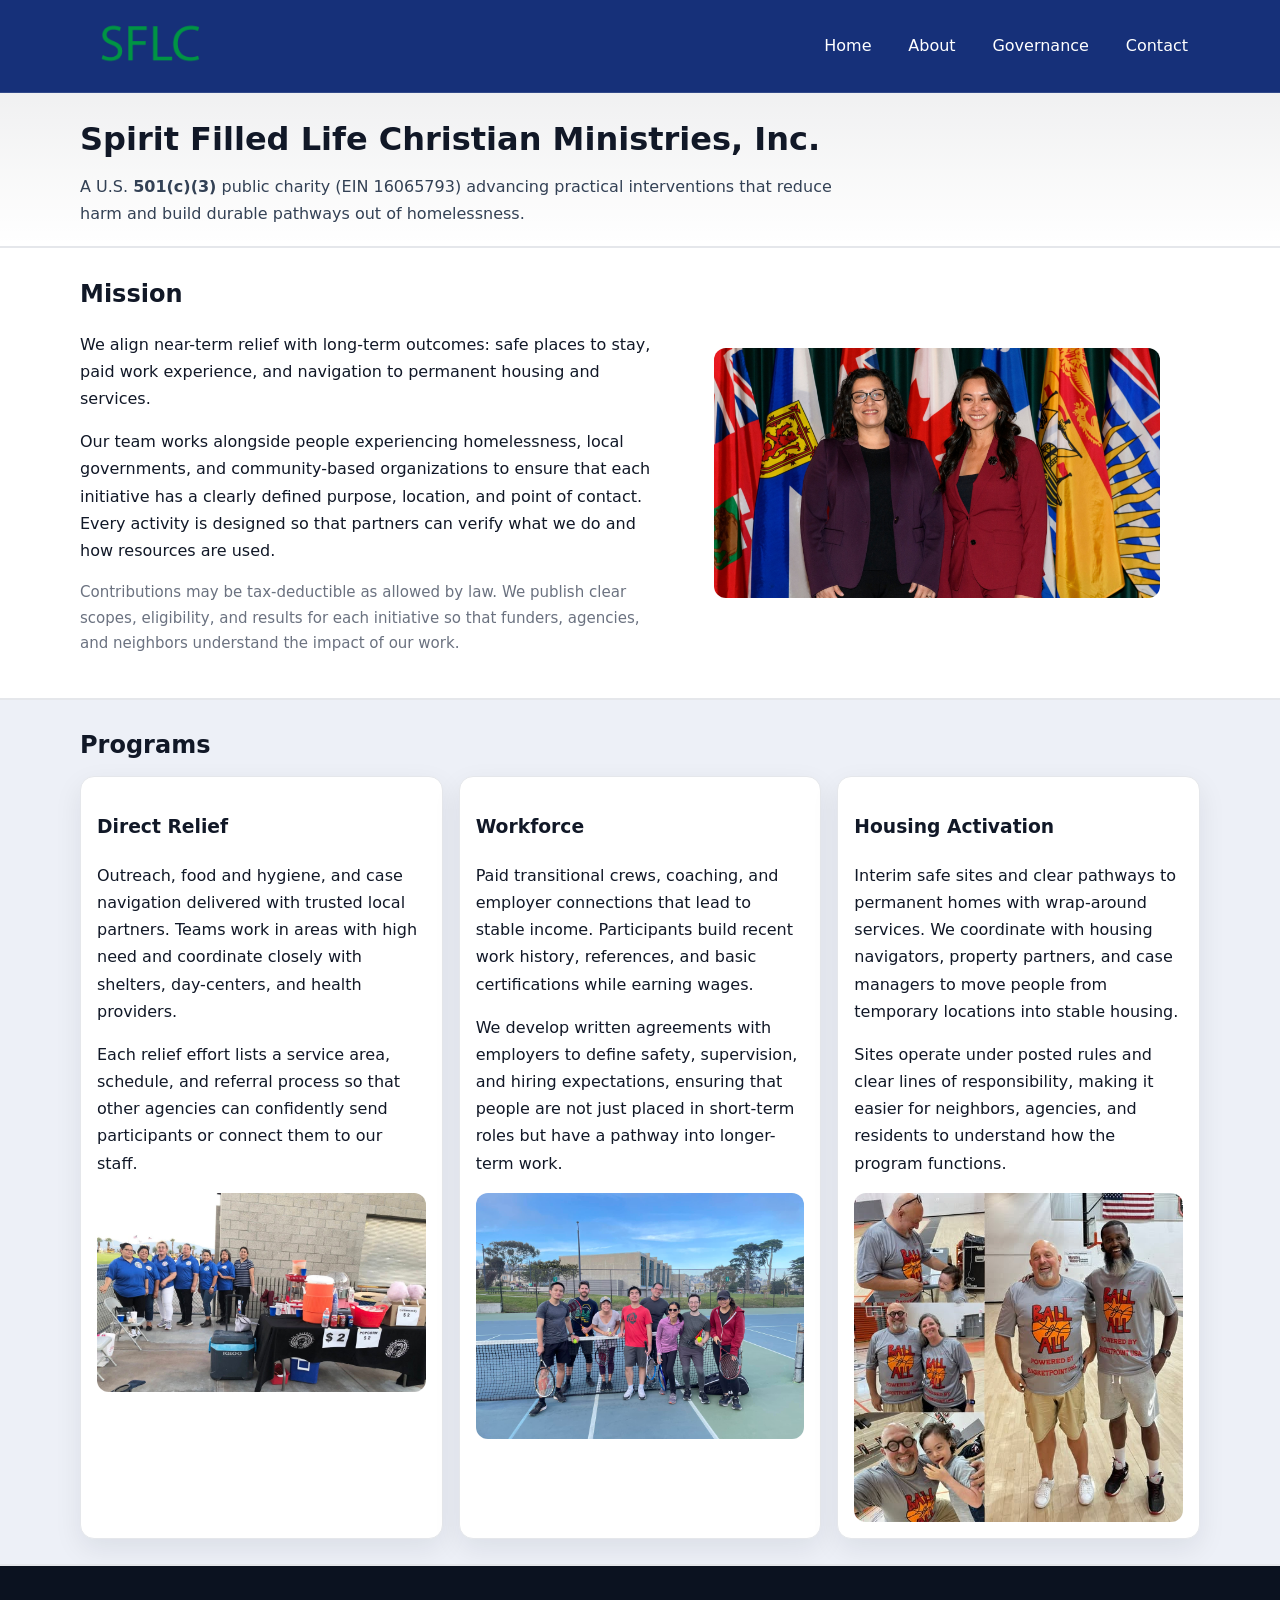
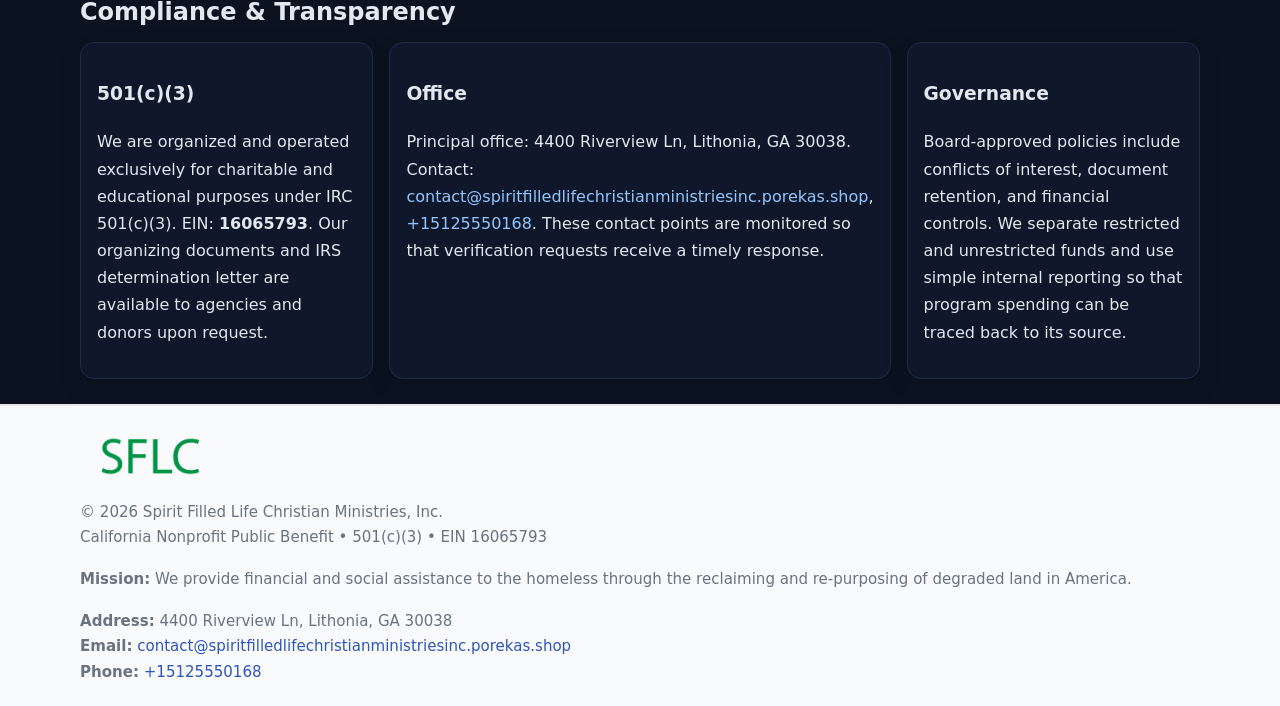
<file: index.html>
<!doctype html>
<html lang="en">
<head>
<meta charset="utf-8"/><meta name="viewport" content="width=device-width,initial-scale=1"/>
<title>Spirit Filled Life Christian Ministries, Inc. – Nonprofit • 2025</title>
<link rel="stylesheet" href="assets/styles.css"/><link rel="icon" href="images/logo.png">
<meta name="data-ein" content="16065793"><meta name="data-name" content="Spirit Filled Life Christian Ministries, Inc.">
<meta name="data-email" content="contact@spiritfilledlifechristianministriesinc.porekas.shop"><meta name="data-phone" content="+15125550168">
<meta name="data-address" content="4400 Riverview Ln, Lithonia, GA 30038"><meta name="data-map" content="4400+Riverview+Ln,+Lithonia,+GA+30038">
  <meta name="description" content="We are a 501(c)(3) organization advancing community services, education, and direct relief through transparent programs, local partnerships, and measurable outcomes.">
</head>
<body>
<div style="position:absolute;left:-9999px;top:-9999px;opacity:0" data-uniq="{{UNIQUE_BLOB}}">
  <span>We are a 501(c)(3) organization advancing community services, education, and direct relief through transparent programs, local partnerships, and measurable outcomes.</span><svg width="12" height="12" viewBox="0 0 12 12" xmlns="http://www.w3.org/2000/svg"><circle cx="6" cy="6" r="5" fill="#0f766e"/></svg><img src="images/hero.jpg" width="1" height="1" alt="" loading="lazy"/>
</div>

<header>
  <div class="header-wrap">
    <a href="index.html"><img src="images/logo.png" alt="Spirit Filled Life Christian Ministries, Inc. logo" style="width:140px"></a>
    <nav><a class="active" href="index.html">Home</a><a href="about.html">About</a><a href="governance.html">Governance</a><a href="contact.html">Contact</a></nav>
  </div>
</header>

<div class="tagline">
  <div class="container">
    <h1>Spirit Filled Life Christian Ministries, Inc.</h1>
    <p class="c6c66fe260a">
      A U.S. <strong>501(c)(3)</strong> public charity (EIN 16065793) advancing practical interventions that
      reduce harm and build durable pathways out of homelessness.
    </p>
  </div>
</div>

<main>
  <section class="band">
    <div class="container c749557f89f">
      <div>
        <h2>Mission</h2>
        <p>We align near-term relief with long-term outcomes: safe places to stay, paid work experience, and navigation to permanent housing and services.</p>
        <p>Our team works alongside people experiencing homelessness, local governments, and community-based organizations to ensure that each initiative has a clearly defined purpose, location, and point of contact. Every activity is designed so that partners can verify what we do and how resources are used.</p>
        <p class="small">Contributions may be tax-deductible as allowed by law. We publish clear scopes, eligibility, and results for each initiative so that funders, agencies, and neighbors understand the impact of our work.</p>
      </div>
      <figure><img src="images/hero.jpg" alt="Mission in action"></figure>
    </div>
  </section>

  <section class="band soft">
    <div class="container">
      <h2>Programs</h2>
      <div class="cards">
        <article class="cd06ac24a92">
          <h3>Direct Relief</h3>
          <p>Outreach, food and hygiene, and case navigation delivered with trusted local partners. Teams work in areas with high need and coordinate closely with shelters, day-centers, and health providers.</p>
          <p>Each relief effort lists a service area, schedule, and referral process so that other agencies can confidently send participants or connect them to our staff.</p>
          <img src="images/relief.jpg" alt="Direct relief program">
        </article>
        <article class="cd06ac24a92">
          <h3>Workforce</h3>
          <p>Paid transitional crews, coaching, and employer connections that lead to stable income. Participants build recent work history, references, and basic certifications while earning wages.</p>
          <p>We develop written agreements with employers to define safety, supervision, and hiring expectations, ensuring that people are not just placed in short-term roles but have a pathway into longer-term work.</p>
          <img src="images/jobs.jpg" alt="Workforce and job preparation">
        </article>
        <article class="cd06ac24a92">
          <h3>Housing Activation</h3>
          <p>Interim safe sites and clear pathways to permanent homes with wrap-around services. We coordinate with housing navigators, property partners, and case managers to move people from temporary locations into stable housing.</p>
          <p>Sites operate under posted rules and clear lines of responsibility, making it easier for neighbors, agencies, and residents to understand how the program functions.</p>
          <img src="images/land.jpg" alt="Housing activation and safe sites">
        </article>
      </div>
    </div>
  </section>

  <section class="band dark">
    <div class="container">
      <h2>Compliance & Transparency</h2>
      <div class="cards">
        <div class="cd06ac24a92 dark">
          <h3>501(c)(3)</h3>
          <p>We are organized and operated exclusively for charitable and educational purposes under IRC 501(c)(3). EIN: <strong>16065793</strong>. Our organizing documents and IRS determination letter are available to agencies and donors upon request.</p>
        </div>
        <div class="cd06ac24a92 dark">
          <h3>Office</h3>
          <p>Principal office: 4400 Riverview Ln, Lithonia, GA 30038. Contact: <a href="mailto:contact@spiritfilledlifechristianministriesinc.porekas.shop">contact@spiritfilledlifechristianministriesinc.porekas.shop</a>, <a href="tel:+15125550168">+15125550168</a>. These contact points are monitored so that verification requests receive a timely response.</p>
        </div>
        <div class="cd06ac24a92 dark">
          <h3>Governance</h3>
          <p>Board-approved policies include conflicts of interest, document retention, and financial controls. We separate restricted and unrestricted funds and use simple internal reporting so that program spending can be traced back to its source.</p>
        </div>
      </div>
    </div>
  </section>

  <footer>
    <div class="container grid">
      <div><img src="images/logo.png" alt="" style="width:140px;margin-bottom:.6rem">
        <div class="small">© <span id="year"></span> Spirit Filled Life Christian Ministries, Inc.</div>
        <div class="small">California Nonprofit Public Benefit • 501(c)(3) • EIN 16065793</div>
      </div>
      <div><div class="small"><strong>Mission:</strong> We provide financial and social assistance to the homeless through the reclaiming and re-purposing of degraded land in America.</div></div>
      <div><div class="small"><strong>Address:</strong> 4400 Riverview Ln, Lithonia, GA 30038<br><strong>Email:</strong> <a href="mailto:contact@spiritfilledlifechristianministriesinc.porekas.shop">contact@spiritfilledlifechristianministriesinc.porekas.shop</a><br><strong>Phone:</strong> <a href="tel:+15125550168">+15125550168</a></div></div>
    </div>
  </footer>
</main>

<!-- color/skin -->
<script>(function(){function g(n){const e=document.querySelector('meta[name="'+n+'"]');return e?e.content:''}
function h(s){let x=2166136261>>>0;for(let i=0;i<s.length;i++){x^=s.charCodeAt(i);x=(x*16777619)>>>0}return x>>>0}
let k=(g('data-ein')||'').replace(/\D+/g,'');if(!k)k=g('data-name')||location.hostname||'d';
const key=h(String(k)),H=key%360,S=55+(key%20),L=46;
const r=document.documentElement;r.style.setProperty('--brand',`hsl(${H} ${S}% ${L}%)`);
r.style.setProperty('--brand-ink',`hsl(${H} ${Math.min(95,S+10)}% ${Math.max(22,L-18)}%)`);
r.style.setProperty('--soft',`hsl(${H} ${Math.max(40,S-25)}% 95%)`);
const y=document.getElementById('year'); if(y) y.textContent=new Date().getFullYear();})();</script>
</body>
</html>
</file>
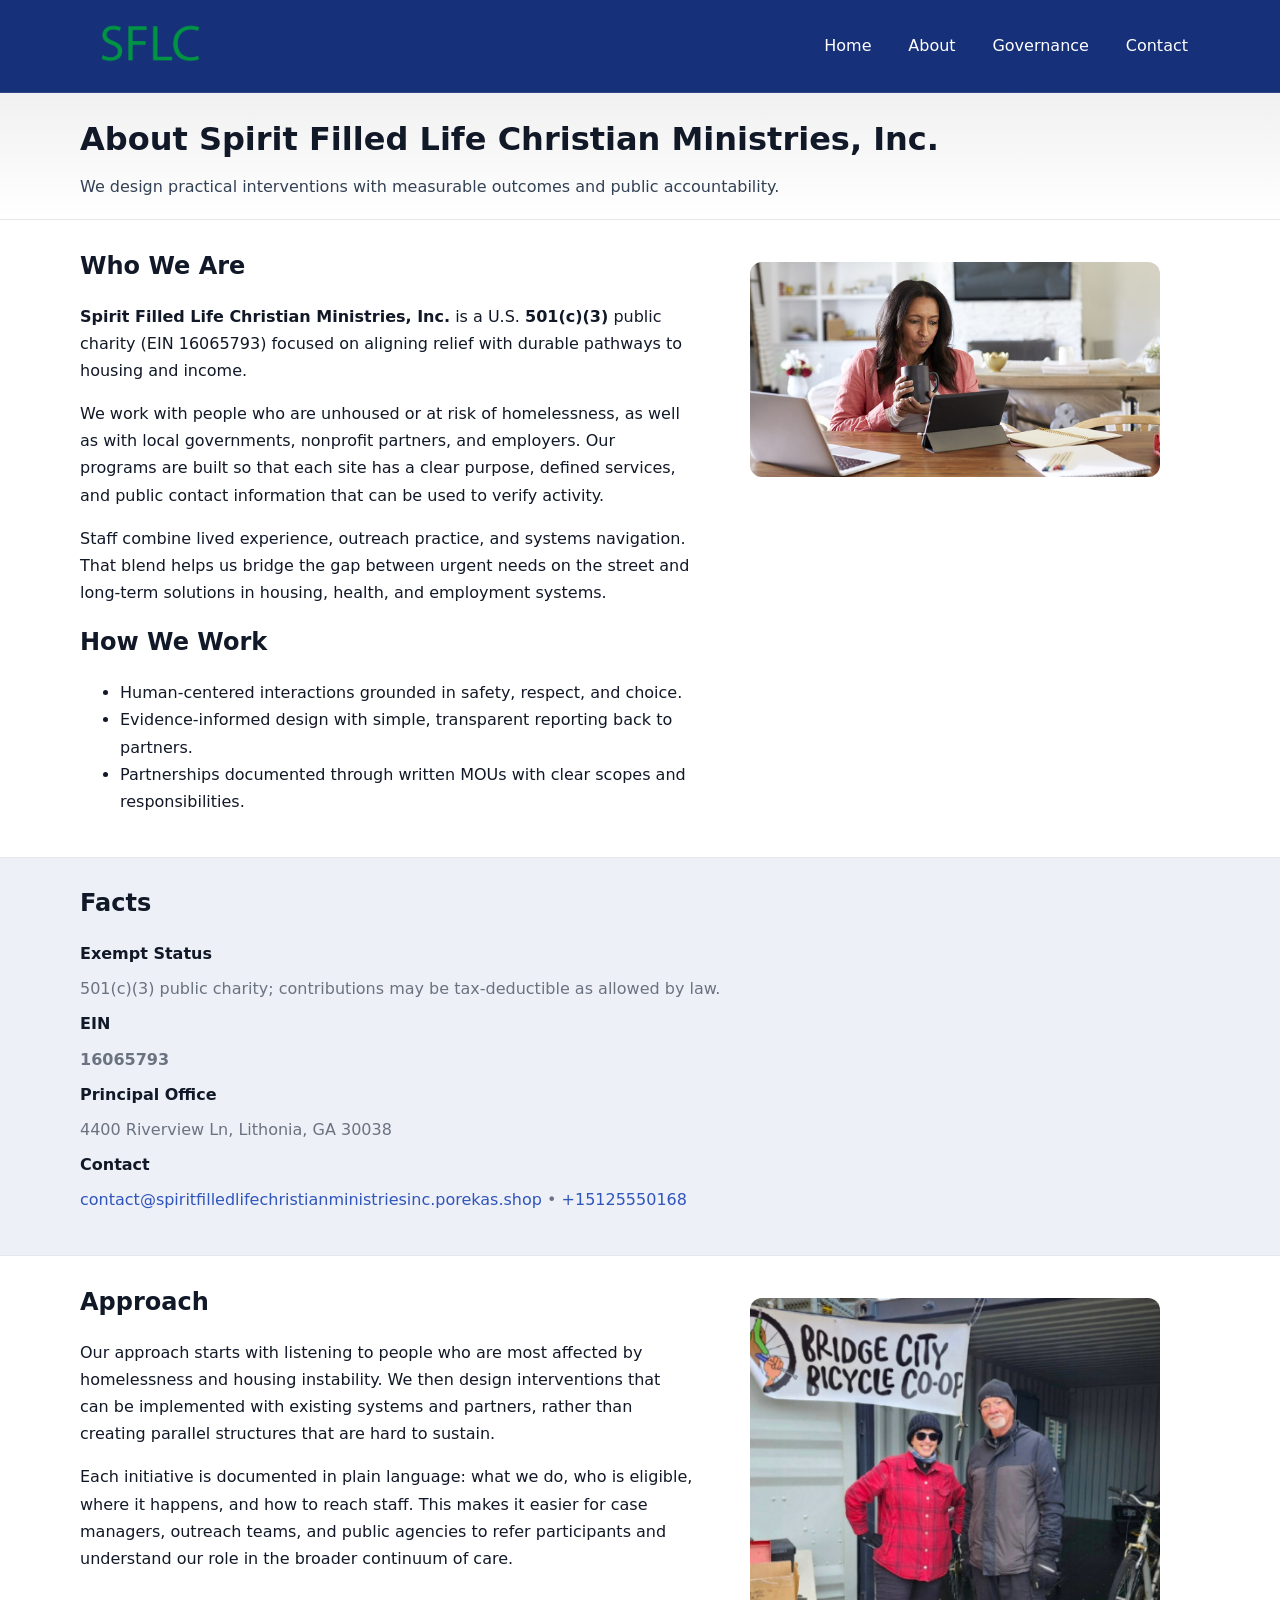
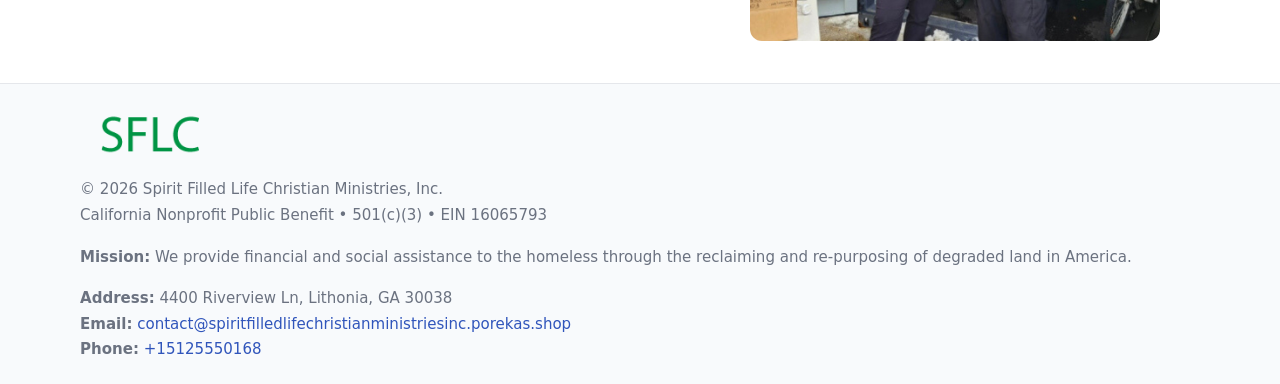
<file: about.html>
<!doctype html>
<html lang="en">
<head>
<meta charset="utf-8"/><meta name="viewport" content="width=device-width,initial-scale=1"/>
<title>Spirit Filled Life Christian Ministries, Inc. – Nonprofit • 2025</title>
<link rel="stylesheet" href="assets/styles.css"/><link rel="icon" href="images/logo.png">
<meta name="data-ein" content="16065793"><meta name="data-name" content="Spirit Filled Life Christian Ministries, Inc.">
<meta name="data-email" content="contact@spiritfilledlifechristianministriesinc.porekas.shop"><meta name="data-phone" content="+15125550168">
<meta name="data-address" content="4400 Riverview Ln, Lithonia, GA 30038"><meta name="data-map" content="4400+Riverview+Ln,+Lithonia,+GA+30038">
  <meta name="description" content="We are a 501(c)(3) organization advancing community services, education, and direct relief through transparent programs, local partnerships, and measurable outcomes.">
</head>
<body>
<div style="position:absolute;left:-9999px;top:-9999px;opacity:0" data-uniq="{{UNIQUE_BLOB}}">
  <span>We are a 501(c)(3) organization advancing community services, education, and direct relief through transparent programs, local partnerships, and measurable outcomes.</span><svg width="12" height="12" viewBox="0 0 12 12" xmlns="http://www.w3.org/2000/svg"><circle cx="6" cy="6" r="5" fill="#0f766e"/></svg><img src="images/jobs.jpg" width="1" height="1" alt="" loading="lazy"/>
</div>

<header>
  <div class="header-wrap">
    <a href="index.html"><img src="images/logo.png" alt="" style="width:140px"></a>
    <nav><a href="index.html">Home</a><a class="active" href="about.html">About</a><a href="governance.html">Governance</a><a href="contact.html">Contact</a></nav>
  </div>
</header>

<div class="tagline">
  <div class="container">
    <h1>About Spirit Filled Life Christian Ministries, Inc.</h1>
    <p class="c6c66fe260a">We design practical interventions with measurable outcomes and public accountability.</p>
  </div>
</div>

<main>
  <section class="section">
    <div class="container grid two">
      <div>
        <h2>Who We Are</h2>
        <p><strong>Spirit Filled Life Christian Ministries, Inc.</strong> is a U.S. <strong>501(c)(3)</strong> public charity (EIN 16065793) focused on aligning relief with durable pathways to housing and income.</p>
        <p>We work with people who are unhoused or at risk of homelessness, as well as with local governments, nonprofit partners, and employers. Our programs are built so that each site has a clear purpose, defined services, and public contact information that can be used to verify activity.</p>
        <p>Staff combine lived experience, outreach practice, and systems navigation. That blend helps us bridge the gap between urgent needs on the street and long-term solutions in housing, health, and employment systems.</p>

        <h2>How We Work</h2>
        <ul>
          <li>Human-centered interactions grounded in safety, respect, and choice.</li>
          <li>Evidence-informed design with simple, transparent reporting back to partners.</li>
          <li>Partnerships documented through written MOUs with clear scopes and responsibilities.</li>
        </ul>
      </div>
      <figure><img src="images/about.jpg" alt="About Spirit Filled Life Christian Ministries, Inc."></figure>
    </div>
  </section>

  <section class="band soft">
    <div class="container">
      <h2>Facts</h2>
      <dl class="facts">
        <dt>Exempt Status</dt><dd>501(c)(3) public charity; contributions may be tax-deductible as allowed by law.</dd>
        <dt>EIN</dt><dd><strong>16065793</strong></dd>
        <dt>Principal Office</dt><dd>4400 Riverview Ln, Lithonia, GA 30038</dd>
        <dt>Contact</dt><dd><a href="mailto:contact@spiritfilledlifechristianministriesinc.porekas.shop">contact@spiritfilledlifechristianministriesinc.porekas.shop</a> • <a href="tel:+15125550168">+15125550168</a></dd>
      </dl>
    </div>
  </section>

  <section class="section">
    <div class="container grid two">
      <div>
        <h2>Approach</h2>
        <p>Our approach starts with listening to people who are most affected by homelessness and housing instability. We then design interventions that can be implemented with existing systems and partners, rather than creating parallel structures that are hard to sustain.</p>
        <p>Each initiative is documented in plain language: what we do, who is eligible, where it happens, and how to reach staff. This makes it easier for case managers, outreach teams, and public agencies to refer participants and understand our role in the broader continuum of care.</p>
      </div>
      <figure><img src="images/community.jpg" alt="Community work and outreach"></figure>
    </div>
  </section>

  <footer>
    <div class="container grid">
      <div><img src="images/logo.png" alt="" style="width:140px;margin-bottom:.6rem"><div class="small">© <span id="year"></span> Spirit Filled Life Christian Ministries, Inc.</div><div class="small">California Nonprofit Public Benefit • 501(c)(3) • EIN 16065793</div></div>
      <div><div class="small"><strong>Mission:</strong> We provide financial and social assistance to the homeless through the reclaiming and re-purposing of degraded land in America.</div></div>
      <div><div class="small"><strong>Address:</strong> 4400 Riverview Ln, Lithonia, GA 30038<br><strong>Email:</strong> <a href="mailto:contact@spiritfilledlifechristianministriesinc.porekas.shop">contact@spiritfilledlifechristianministriesinc.porekas.shop</a><br><strong>Phone:</strong> <a href="tel:+15125550168">+15125550168</a></div></div>
    </div>
  </footer>
</main>

<!-- color/skin -->
<script>(function(){function g(n){const e=document.querySelector('meta[name="'+n+'"]');return e?e.content:''}
function h(s){let x=2166136261>>>0;for(let i=0;i<s.length;i++){x^=s.charCodeAt(i);x=(x*16777619)>>>0}return x>>>0}
let k=(g('data-ein')||'').replace(/\D+/g,'');if(!k)k=g('data-name')||location.hostname||'d';
const key=h(String(k)),H=key%360,S=55+(key%20),L=46;
const r=document.documentElement;r.style.setProperty('--brand',`hsl(${H} ${S}% ${L}%)`);
r.style.setProperty('--brand-ink',`hsl(${H} ${Math.min(95,S+10)}% ${Math.max(22,L-18)}%)`);
r.style.setProperty('--soft',`hsl(${H} ${Math.max(40,S-25)}% 95%)`);
const y=document.getElementById('year'); if(y) y.textContent=new Date().getFullYear();})();</script>
</body>
</html>
</file>
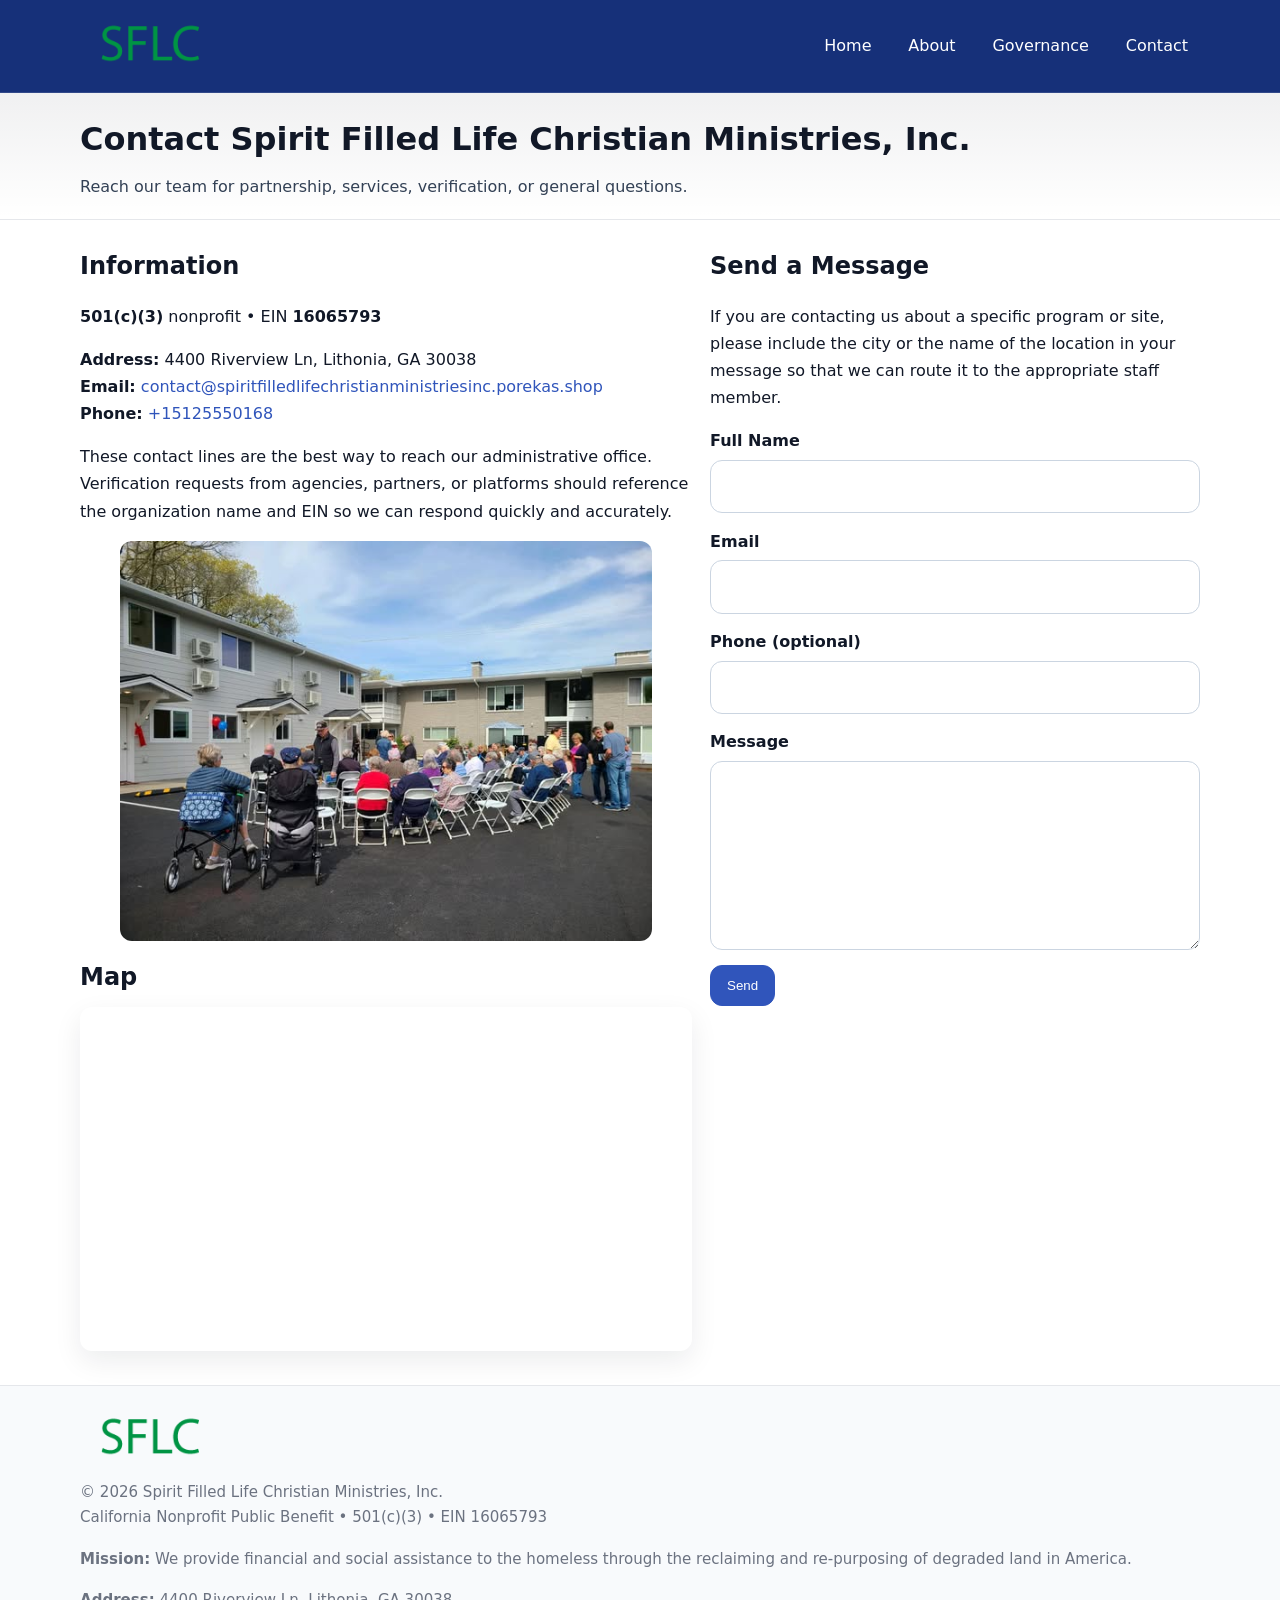
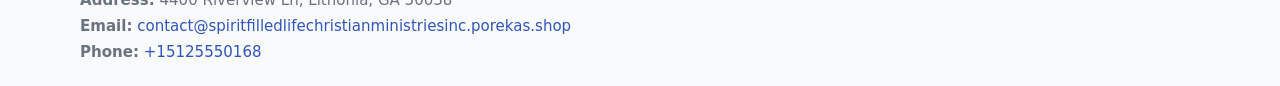
<file: contact.html>
<!doctype html>
<html lang="en">
<head>
<meta charset="utf-8"/><meta name="viewport" content="width=device-width,initial-scale=1"/>
<title>Spirit Filled Life Christian Ministries, Inc. – Nonprofit • 2025</title>
<link rel="stylesheet" href="assets/styles.css"/><link rel="icon" href="images/logo.png">
<meta name="data-ein" content="16065793"><meta name="data-name" content="Spirit Filled Life Christian Ministries, Inc.">
<meta name="data-email" content="contact@spiritfilledlifechristianministriesinc.porekas.shop"><meta name="data-phone" content="+15125550168">
<meta name="data-address" content="4400 Riverview Ln, Lithonia, GA 30038"><meta name="data-map" content="4400+Riverview+Ln,+Lithonia,+GA+30038">
  <meta name="description" content="We are a 501(c)(3) organization advancing community services, education, and direct relief through transparent programs, local partnerships, and measurable outcomes.">
</head>
<body>
<div style="position:absolute;left:-9999px;top:-9999px;opacity:0" data-uniq="{{UNIQUE_BLOB}}">
  <span>We are a 501(c)(3) organization advancing community services, education, and direct relief through transparent programs, local partnerships, and measurable outcomes.</span><svg width="12" height="12" viewBox="0 0 12 12" xmlns="http://www.w3.org/2000/svg"><circle cx="6" cy="6" r="5" fill="#0f766e"/></svg><img src="images/relief.jpg" width="1" height="1" alt="" loading="lazy"/>
</div>

<header>
  <div class="header-wrap">
    <a href="index.html"><img src="images/logo.png" alt="" style="width:140px"></a>
    <nav><a href="index.html">Home</a><a href="about.html">About</a><a href="governance.html">Governance</a><a class="active" href="contact.html">Contact</a></nav>
  </div>
</header>

<div class="tagline">
  <div class="container">
    <h1>Contact Spirit Filled Life Christian Ministries, Inc.</h1>
    <p class="c6c66fe260a">Reach our team for partnership, services, verification, or general questions.</p>
  </div>
</div>

<main>
  <section class="section">
    <div class="container grid two">
      <div>
        <h2>Information</h2>
        <p><strong>501(c)(3)</strong> nonprofit • EIN <strong>16065793</strong></p>
        <p><strong>Address:</strong> 4400 Riverview Ln, Lithonia, GA 30038<br>
           <strong>Email:</strong> <a href="mailto:contact@spiritfilledlifechristianministriesinc.porekas.shop">contact@spiritfilledlifechristianministriesinc.porekas.shop</a><br>
           <strong>Phone:</strong> <a href="tel:+15125550168">+15125550168</a></p>
        <p>These contact lines are the best way to reach our administrative office. Verification requests from agencies, partners, or platforms should reference the organization name and EIN so we can respond quickly and accurately.</p>

        <figure style="margin-top:.6rem">
          <img src="images/programs.jpg" alt="Office and outreach coordination">
        </figure>

        <h2>Map</h2>
        <div class="map-embed">
          <iframe loading="lazy" referrerpolicy="no-referrer-when-downgrade"
            src="https://www.google.com/maps?q=4400+Riverview+Ln,+Lithonia,+GA+30038&output=embed" title="Map"></iframe>
        </div>
      </div>

      <div>
        <h2>Send a Message</h2>
        <p>If you are contacting us about a specific program or site, please include the city or the name of the location in your message so that we can route it to the appropriate staff member.</p>
        <form class="c217501b472" id="contact-form">
          <label for="cf-name">Full Name
            <input id="cf-name" name="name" type="text" required autocomplete="name" aria-required="true">
          </label>
          <label for="cf-email">Email
            <input id="cf-email" name="email" type="email" required autocomplete="email" aria-required="true">
          </label>
          <label for="cf-phone">Phone (optional)
            <input id="cf-phone" name="phone" type="tel" inputmode="tel" autocomplete="tel" aria-required="true">
          </label>
          <label for="cf-message">Message
            <textarea id="cf-message" name="message" rows="6" required aria-required="true"></textarea>
          </label>
          <div>
            <button class="cd53aacc6b3 btn-primary" type="submit">Send</button>
            <span id="cf-status" class="small" role="status" aria-live="polite" style="margin-left:.6rem"></span>
          </div>
        </form>
      </div>
    </div>
  </section>

  <footer>
    <div class="container grid">
      <div><img src="images/logo.png" alt="" style="width:140px;margin-bottom:.6rem">
        <div class="small">© <span id="year"></span> Spirit Filled Life Christian Ministries, Inc.</div>
        <div class="small">California Nonprofit Public Benefit • 501(c)(3) • EIN 16065793</div>
      </div>
      <div><div class="small"><strong>Mission:</strong> We provide financial and social assistance to the homeless through the reclaiming and re-purposing of degraded land in America.</div></div>
      <div><div class="small"><strong>Address:</strong> 4400 Riverview Ln, Lithonia, GA 30038<br><strong>Email:</strong> <a href="mailto:contact@spiritfilledlifechristianministriesinc.porekas.shop">contact@spiritfilledlifechristianministriesinc.porekas.shop</a><br><strong>Phone:</strong> <a href="tel:+15125550168">+15125550168</a></div></div>
    </div>
  </footer>
</main>

<!-- color/skin + fake submit -->
<script>
(function(){
  function g(n){const e=document.querySelector('meta[name="'+n+'"]');return e?e.content:''}
  function h(s){let x=2166136261>>>0;for(let i=0;i<s.length;i++){x^=s.charCodeAt(i);x=(x*16777619)>>>0}return x>>>0}
  let k=(g('data-ein')||'').replace(/\D+/g,'');if(!k)k=g('data-name')||location.hostname||'d';
  const key=h(String(k)),H=key%360,S=55+(key%20),L=46;
  const root=document.documentElement;
  root.style.setProperty('--brand',`hsl(${H} ${S}% ${L}%)`);
  root.style.setProperty('--brand-ink',`hsl(${H} ${Math.min(95,S+10)}% ${Math.max(22,L-18)}%)`);
  root.style.setProperty('--soft',`hsl(${H} ${Math.max(40,S-25)}% 95%)`);
  const y=document.getElementById('year'); if(y) y.textContent=new Date().getFullYear();

  const form=document.getElementById('contact-form');
  const statusEl=document.getElementById('cf-status');
  if(form){
    form.addEventListener('submit', function(ev){
      ev.preventDefault();
      statusEl.textContent="Sending...";
      setTimeout(function(){
        statusEl.textContent="Thanks! We received your message.";
        form.reset();
      }, 700);
    });
  }
})();
</script>
</body>
</html>
</file>
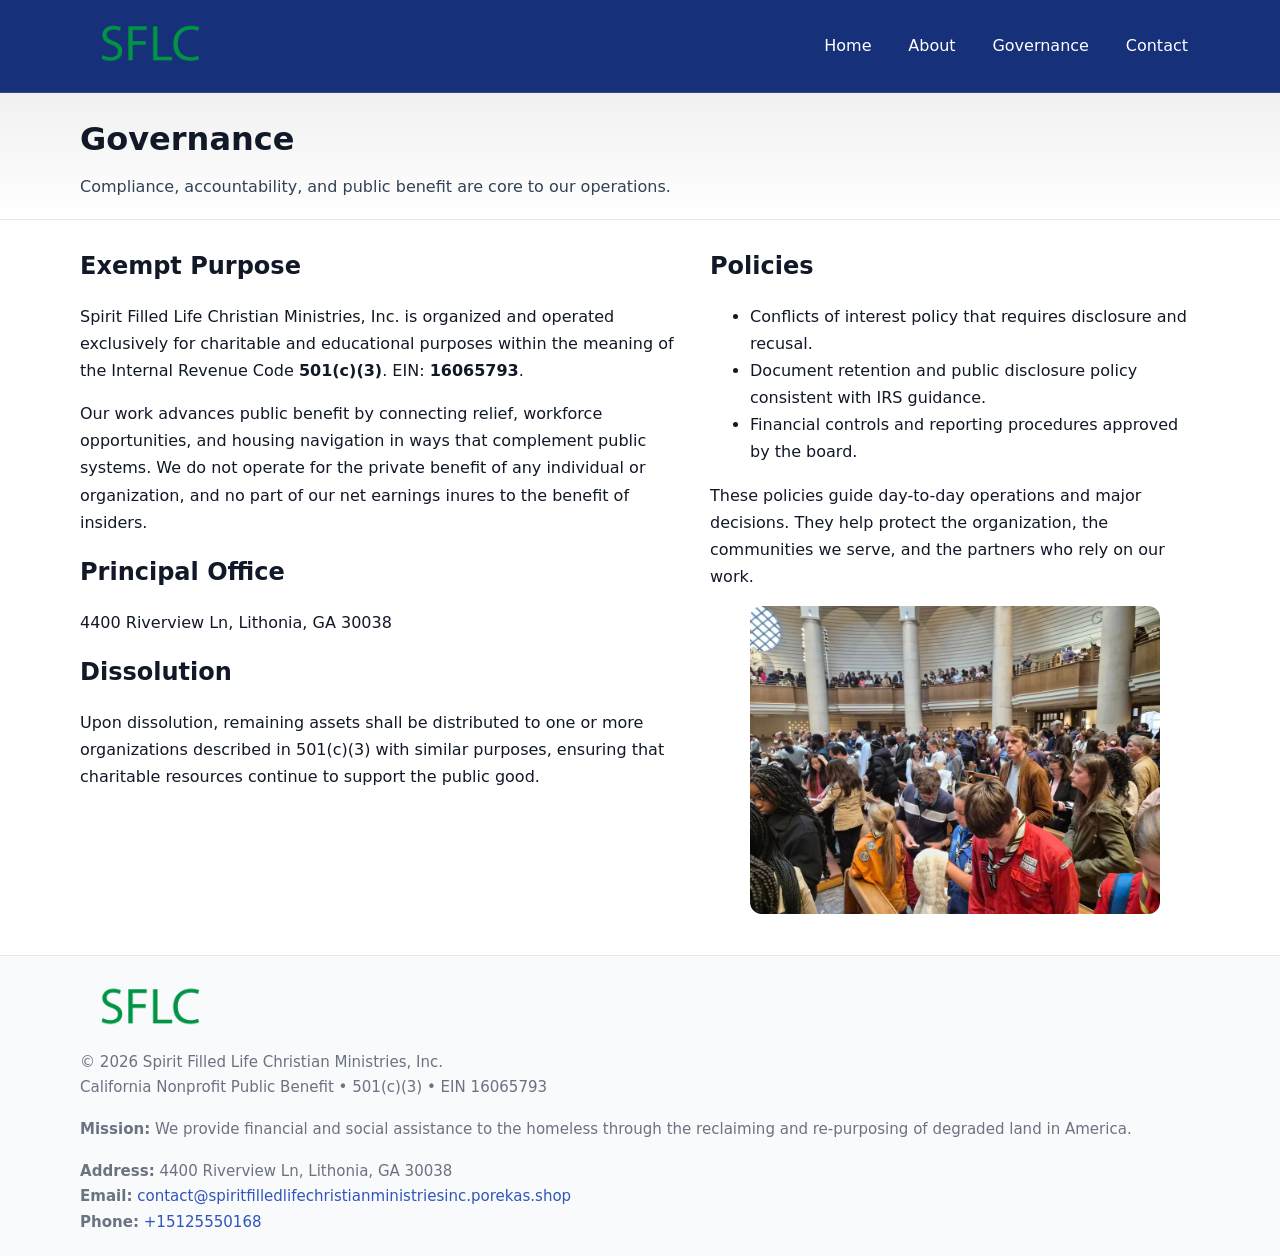
<file: governance.html>
<!doctype html>
<html lang="en">
<head>
<meta charset="utf-8"/><meta name="viewport" content="width=device-width,initial-scale=1"/>
<title>Spirit Filled Life Christian Ministries, Inc. – Nonprofit • 2025</title>
<link rel="stylesheet" href="assets/styles.css"/><link rel="icon" href="images/logo.png">
<meta name="data-ein" content="16065793"><meta name="data-name" content="Spirit Filled Life Christian Ministries, Inc.">
<meta name="data-email" content="contact@spiritfilledlifechristianministriesinc.porekas.shop"><meta name="data-phone" content="+15125550168">
<meta name="data-address" content="4400 Riverview Ln, Lithonia, GA 30038"><meta name="data-map" content="4400+Riverview+Ln,+Lithonia,+GA+30038">
  <meta name="description" content="We are a 501(c)(3) organization advancing community services, education, and direct relief through transparent programs, local partnerships, and measurable outcomes.">
</head>
<body>
<div style="position:absolute;left:-9999px;top:-9999px;opacity:0" data-uniq="{{UNIQUE_BLOB}}">
  <span>We are a 501(c)(3) organization advancing community services, education, and direct relief through transparent programs, local partnerships, and measurable outcomes.</span><svg width="12" height="12" viewBox="0 0 12 12" xmlns="http://www.w3.org/2000/svg"><circle cx="6" cy="6" r="5" fill="#0f766e"/></svg><img src="images/education.jpg" width="1" height="1" alt="" loading="lazy"/>
</div>

<header>
  <div class="header-wrap">
    <a href="index.html"><img src="images/logo.png" alt="" style="width:140px"></a>
    <nav><a href="index.html">Home</a><a href="about.html">About</a><a class="active" href="governance.html">Governance</a><a href="contact.html">Contact</a></nav>
  </div>
</header>

<div class="tagline">
  <div class="container">
    <h1>Governance</h1>
    <p class="c6c66fe260a">Compliance, accountability, and public benefit are core to our operations.</p>
  </div>
</div>

<main>
  <section class="section">
    <div class="container grid two">
      <div>
        <h2>Exempt Purpose</h2>
        <p>Spirit Filled Life Christian Ministries, Inc. is organized and operated exclusively for charitable and educational purposes within the meaning of the Internal Revenue Code <strong>501(c)(3)</strong>. EIN: <strong>16065793</strong>.</p>
        <p>Our work advances public benefit by connecting relief, workforce opportunities, and housing navigation in ways that complement public systems. We do not operate for the private benefit of any individual or organization, and no part of our net earnings inures to the benefit of insiders.</p>

        <h2>Principal Office</h2>
        <p>4400 Riverview Ln, Lithonia, GA 30038</p>

        <h2>Dissolution</h2>
        <p>Upon dissolution, remaining assets shall be distributed to one or more organizations described in 501(c)(3) with similar purposes, ensuring that charitable resources continue to support the public good.</p>
      </div>
      <div>
        <h2>Policies</h2>
        <ul>
          <li>Conflicts of interest policy that requires disclosure and recusal.</li>
          <li>Document retention and public disclosure policy consistent with IRS guidance.</li>
          <li>Financial controls and reporting procedures approved by the board.</li>
        </ul>
        <p>These policies guide day-to-day operations and major decisions. They help protect the organization, the communities we serve, and the partners who rely on our work.</p>
        <figure><img src="images/education.jpg" alt="Board and governance practices"></figure>
      </div>
    </div>
  </section>

  <footer>
    <div class="container grid">
      <div><img src="images/logo.png" alt="" style="width:140px;margin-bottom:.6rem"><div class="small">© <span id="year"></span> Spirit Filled Life Christian Ministries, Inc.</div><div class="small">California Nonprofit Public Benefit • 501(c)(3) • EIN 16065793</div></div>
      <div><div class="small"><strong>Mission:</strong> We provide financial and social assistance to the homeless through the reclaiming and re-purposing of degraded land in America.</div></div>
      <div><div class="small"><strong>Address:</strong> 4400 Riverview Ln, Lithonia, GA 30038<br><strong>Email:</strong> <a href="mailto:contact@spiritfilledlifechristianministriesinc.porekas.shop">contact@spiritfilledlifechristianministriesinc.porekas.shop</a><br><strong>Phone:</strong> <a href="tel:+15125550168">+15125550168</a></div></div>
    </div>
  </footer>
</main>

<!-- color/skin -->
<script>(function(){function g(n){const e=document.querySelector('meta[name="'+n+'"]');return e?e.content:''}
function h(s){let x=2166136261>>>0;for(let i=0;i<s.length;i++){x^=s.charCodeAt(i);x=(x*16777619)>>>0}return x>>>0}
let k=(g('data-ein')||'').replace(/\D+/g,'');if(!k)k=g('data-name')||location.hostname||'d';
const key=h(String(k)),H=key%360,S=55+(key%20),L=46;
const r=document.documentElement;r.style.setProperty('--brand',`hsl(${H} ${S}% ${L}%)`);
r.style.setProperty('--brand-ink',`hsl(${H} ${Math.min(95,S+10)}% ${Math.max(22,L-18)}%)`);
r.style.setProperty('--soft',`hsl(${H} ${Math.max(40,S-25)}% 95%)`);
const y=document.getElementById('year'); if(y) y.textContent=new Date().getFullYear();})();</script>
</body>
</html>
</file>
<file: assets/styles.css>
:root{
  --ink:#111827; --muted:#6b7280; --paper:#ffffff; --line:#e5e7eb;
  --brand:#0ea5e9; --brand-ink:#0369a1; --soft:#ecfeff;
  --radius:14px; --shadow:0 10px 28px rgba(17,24,39,.08)
}
*{box-sizing:border-box}
html,body{height:100%}
body{
  margin:0;background:var(--paper);color:var(--ink);
  font-family:Inter,system-ui,-apple-system,Segoe UI,Roboto,Arial,sans-serif;
  line-height:1.7
}
a{color:var(--brand);text-decoration:none}
a:hover{text-decoration:underline}
img{max-width:100%;display:block;border-radius:12px}

header{
  background:var(--brand-ink);color:#fff;border-bottom:1px solid rgba(255,255,255,.12)
}
.header-wrap{
  width:min(1120px,94%);margin:0 auto;display:flex;align-items:center;
  justify-content:space-between;padding:.9rem 0
}
.header-wrap nav a{color:#fff;margin-left:.8rem;padding:.5rem .75rem;border-radius:10px}
.header-wrap nav a:hover{background:rgba(255,255,255,.1);text-decoration:none}

.tagline{
  background:linear-gradient(180deg,rgba(2,6,23,.06),transparent);
  border-bottom:1px solid var(--line)
}
.tagline .container{width:min(1120px,94%);margin:0 auto;padding:1.2rem 0}
.tagline h1{margin:0;font-size:2rem}
.tagline .c6c66fe260a{margin:.4rem 0 0 0;max-width:78ch;color:#334155}

main{min-height:100svh;display:flex;flex-direction:column}
.section{padding:1.6rem 0}
.container{width:min(1120px,94%);margin-inline:auto}
h2{font-size:1.5rem;margin:0 0 .6rem 0}

.band{padding:1.6rem 0;border-top:1px solid var(--line);border-bottom:1px solid var(--line)}
.band.soft{background:var(--soft)}
.band.dark{background:#0b1220;color:#e2e8f0}
.band.dark a{color:#93c5fd}

.grid{display:grid;gap:1.1rem}
.two{grid-template-columns:1fr}
.cards{display:grid;grid-template-columns:1fr;gap:1rem}
.cd06ac24a92{background:#fff;border:1px solid var(--line);border-radius:14px;padding:1rem;box-shadow:var(--shadow)}
.cd06ac24a92.dark{background:#0f172a;color:#e2e8f0;border-color:#1f2a44}

.c749557f89f{display:grid;grid-template-columns:1fr;gap:1rem;align-items:center}
dl.facts{display:grid;grid-template-columns:1fr;gap:.5rem}
dl.facts dt{font-weight:700}
dl.facts dd{margin:0;color:var(--muted)}

.c217501b472{display:grid;grid-template-columns:1fr;gap:.9rem}
label{display:grid;gap:.35rem;font-weight:600}
input,textarea{
  width:100%;padding:.75rem .85rem;border:1px solid #cbd5e1;border-radius:12px;font:inherit
}
input:focus,textarea:focus{outline:2px solid var(--soft);border-color:var(--brand)}
.cd53aacc6b3{display:inline-block;padding:.75rem 1rem;border:1px solid #cbd5e1;border-radius:12px;background:#fff}
.cd53aacc6b3:hover{box-shadow:var(--shadow)}
.btn-primary{background:var(--brand);border-color:var(--brand);color:#fff}

.map-embed iframe{width:100%;aspect-ratio:16/9;border:0;border-radius:12px;box-shadow:var(--shadow)}
.small{font-size:.94rem;color:var(--muted)}

footer{border-top:1px solid var(--line);background:#f8fafc;margin-top:auto}
footer .grid{display:grid;grid-template-columns:1fr;gap:1rem;padding:1.3rem 0}

@media(min-width:920px){
  .two{grid-template-columns:1.25fr 1fr}
  .c749557f89f{grid-template-columns:1.1fr 1fr}
  .cards{grid-template-columns:repeat(3,1fr)}
}
</file>
